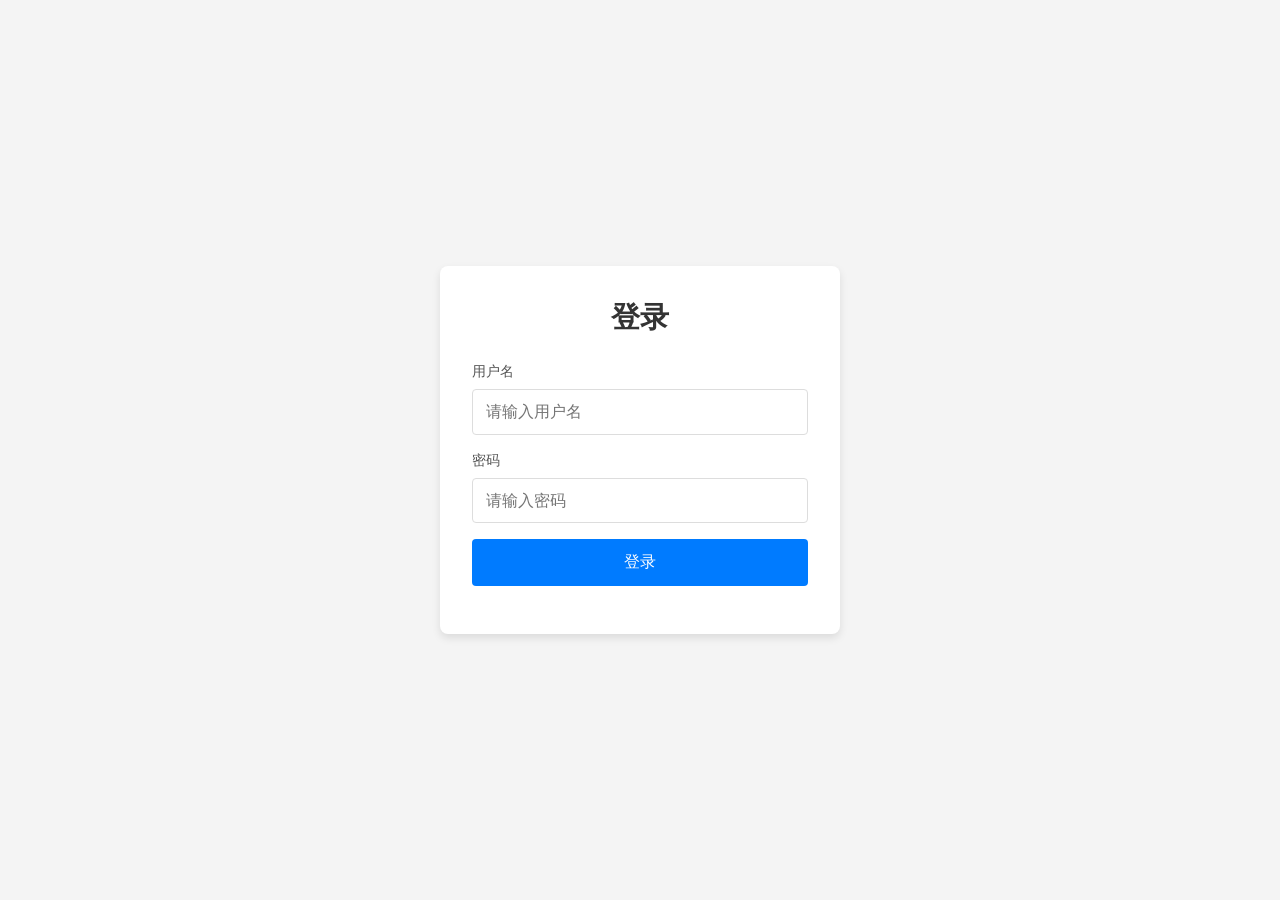
<file: static/index.html>
<!DOCTYPE html>
<html lang="zh-CN">
<head>
    <meta charset="UTF-8">
    <title>端口转发管理面板</title>
    <link href="https://cdnjs.cloudflare.com/ajax/libs/bootstrap/5.3.0/css/bootstrap.min.css" rel="stylesheet">
    <style>
        .container { margin-top: 30px; }
        .form-group { margin-bottom: 15px; }
        .search-box { margin-bottom: 20px; }
    </style>
</head>
<body>
    <div class="container">
        <h2>端口转发管理面板</h2>
        
        <!-- 添加转发表单 -->
        <div class="card mt-4">
            <div class="card-header">
                添加iptables转发规则（1000-65535）
            </div>
            <div class="card-body">
                <div class="form-group">
                    <label>转发模式：</label>
                    <div class="form-check form-check-inline">
                        <input class="form-check-input" type="radio" name="mode" id="modeAuto" value="auto">
                        <label class="form-check-label" for="modeAuto">自动分配端口</label>
                    </div>
                    <div class="form-check form-check-inline">
                        <input class="form-check-input" type="radio" name="mode" id="modeSpecific" value="specific" checked>
                        <label class="form-check-label" for="modeSpecific">指定起始端口</label>
                    </div>
                    <div class="form-check form-check-inline">
                        <input class="form-check-input" type="radio" name="mode" id="modeManual" value="manual">
                        <label class="form-check-label" for="modeManual">手动指定端口</label>
                    </div>
                </div>
                
                <div id="specificPortInput" class="form-group">
                    <label for="startPort">起始端口：</label>
                    <input type="number" class="form-control" id="startPort" placeholder="请输入起始端口">
                </div>
                
                <div id="manualPortInput" class="form-group" style="display: none;">
                    <label for="specifiedPorts">指定本地端口（多个端口用英文逗号分隔）：</label>
                    <input type="text" class="form-control" id="specifiedPorts" placeholder="例如: 8001,8002,8003">
                </div>
                
                <div class="form-group">
                    <label>落地IP和端口列表：</label>
                    <textarea class="form-control" id="ipList" rows="5" placeholder="每行一个，格式：IP:端口"></textarea>
                </div>
                
                <button class="btn btn-primary" id="addButton" onclick="addForwarding()">添加转发</button>
            </div>
        </div>

        <!-- 转发规则列表 -->
        <div class="card mt-4">
            <div class="card-header">
                转发规则列表
                <button class="btn btn-danger btn-sm float-end" id="deleteButton" onclick="deleteSelected()">删除选中</button>
                <span class="float-end me-3" id="selectedCount">已选 0 个端口</span>
            </div>
            <div class="card-body">
                <!-- 搜索框 -->
                <div class="search-box">
                    <div class="input-group">
                        <input type="text" class="form-control" id="searchInput" placeholder="搜索端口或IP...">
                        <button class="btn btn-outline-secondary" type="button" onclick="searchRules()">搜索</button>
                        <button class="btn btn-outline-secondary" type="button" onclick="clearSearch()">清除</button>
                    </div>
                </div>

                <table class="table">
                    <thead>
                        <tr>
                            <th><input type="checkbox" onclick="toggleAll(this)"></th>
                            <th>本地端口</th>
                            <th>目标IP</th>
                            <th>目标端口</th>
                            <th>操作</th>
                        </tr>
                    </thead>
                    <tbody id="rulesList">
                    </tbody>
                </table>
            </div>
        </div>
    </div>

    <script src="https://cdnjs.cloudflare.com/ajax/libs/bootstrap/5.3.0/js/bootstrap.bundle.min.js"></script>
    <script>
        // 页面加载时检查cookie中的token
        document.addEventListener('DOMContentLoaded', function() {
            // 获取cookie中的token
            function getCookie(name) {
                const value = `; ${document.cookie}`;
                const parts = value.split(`; ${name}=`);
                if (parts.length === 2) return parts.pop().split(';').shift();
                return null;
            }
            
            // 从cookie中获取token
            const tokenFromCookie = getCookie('auth_token');
            
            // 如果cookie中有token，将其存储到localStorage中
            if (tokenFromCookie) {
                localStorage.setItem('token', tokenFromCookie);
            }
        });
        
        // 添加请求拦截器，确保所有API请求都带有Authorization头部
        function fetchWithAuth(url, options = {}) {
            // 获取存储的token
            const token = localStorage.getItem('token');
            
            // 如果没有token，重定向到登录页面
            if (!token) {
                window.location.href = '/static/login.html';
                return Promise.reject('未登录');
            }
            
            // 确保options.headers存在
            if (!options.headers) {
                options.headers = {};
            }
            
            // 添加Authorization头部
            options.headers['Authorization'] = `Bearer ${token}`;
            
            // 执行fetch请求
            return fetch(url, options);
        }
        
        // 监听模式切换
        document.querySelectorAll('input[name="mode"]').forEach(radio => {
            radio.addEventListener('change', function() {
                const specificPortInput = document.getElementById('specificPortInput');
                const manualPortInput = document.getElementById('manualPortInput');
                
                specificPortInput.style.display = this.value === 'specific' ? 'block' : 'none';
                manualPortInput.style.display = this.value === 'manual' ? 'block' : 'none';
            });
        });

        let allRules = []; // 存储所有规则
        let selectedPorts = new Set(); // 存储已选中的端口

        // 获取所有规则
        function loadRules() {
            fetchWithAuth('/api/rules')
                .then(response => response.json())
                .then(data => {
                    allRules = data; // 保存所有规则
                    displayRules(data); // 显示规则
                })
                .catch(error => {
                    console.error('加载规则失败:', error);
                    if (error === '未登录') {
                        // 已在fetchWithAuth中处理重定向
                    }
                });
        }

        // 显示规则
        function displayRules(rules) {
            const tbody = document.getElementById('rulesList');
            tbody.innerHTML = '';
            
            // 对规则按照本地端口号从大到小排序
            const sortedRules = rules.sort((a, b) => b.local_port - a.local_port);
            
            sortedRules.forEach(rule => {
                tbody.innerHTML += `
                    <tr>
                        <td><input type="checkbox" value="${rule.local_port}" onclick="updateSelectedCount()"></td>
                        <td>${rule.local_port}</td>
                        <td>${rule.target_ip}</td>
                        <td>${rule.target_port}</td>
                        <td>
                            <button class="btn btn-danger btn-sm" onclick="deleteRule(${rule.local_port})">删除</button>
                        </td>
                    </tr>
                `;
            });
        }

        // 更新已选端口数量
        function updateSelectedCount() {
            selectedPorts.clear(); // 清空已选端口集合
            const selectedCheckboxes = document.querySelectorAll('#rulesList input[type="checkbox"]:checked');
            selectedCheckboxes.forEach(checkbox => {
                selectedPorts.add(checkbox.value); // 将选中的端口添加到集合中
            });
            document.getElementById('selectedCount').textContent = `已选 ${selectedPorts.size} 个端口`;
        }

        // 搜索规则
        function searchRules() {
            const searchTerm = document.getElementById('searchInput').value.toLowerCase();
            if (!searchTerm) {
                displayRules(allRules);
                return;
            }

            const searchTerms = searchTerm.split(',').map(term => term.trim());
            const filteredRules = allRules.filter(rule => 
                searchTerms.some(term => 
                    rule.local_port.toString().includes(term) ||
                    rule.target_ip.toLowerCase().includes(term) ||
                    rule.target_port.toString().includes(term)
                )
            );
            
            displayRules(filteredRules);
        }

        // 清除搜索
        function clearSearch() {
            document.getElementById('searchInput').value = '';
            displayRules(allRules);
        }

        // 添加转发规则
        function addForwarding() {
            const addButton = document.getElementById('addButton');
            addButton.disabled = true;
            
            const mode = document.querySelector('input[name="mode"]:checked').value;
            const ipList = document.getElementById('ipList').value;
            let portData = {};
            
            if (mode === 'specific') {
                const startPort = document.getElementById('startPort').value;
                if (!startPort) {
                    alert('请输入起始端口！');
                    addButton.disabled = false;
                    return;
                }
                if (!/^\d+$/.test(startPort) || startPort < 1 || startPort > 65535) {
                    alert('起始端口格式不正确，请输入1-65535之间的数字！');
                    addButton.disabled = false;
                    return;
                }
                portData = {
                    type: 'autoAssign',
                    startPort: startPort
                };
            } else if (mode === 'manual') {
                const specifiedPorts = document.getElementById('specifiedPorts').value;
                const ports = specifiedPorts.split(',').map(p => p.trim()).filter(p => p);
                const rules = ipList.split('\n').filter(rule => rule.trim());
                
                if (ports.length !== rules.length) {
                    alert(`指定端口数量(${ports.length})与规则数量(${rules.length})不匹配！`);
                    addButton.disabled = false;
                    return;
                }
                
                if (!ports.every(port => /^\d+$/.test(port) && port >= 1 && port <= 65535)) {
                    alert('端口格式不正确，请输入1-65535之间的数字！');
                    addButton.disabled = false;
                    return;
                }
                portData = {
                    type: 'manual',
                    ports: ports
                };
            }
            
            fetchWithAuth('/api/rules', {
                method: 'POST',
                headers: {
                    'Content-Type': 'application/json'
                },
                body: JSON.stringify({
                    mode: mode,
                    ip_list: ipList,
                    port_data: portData
                })
            })
            .then(response => response.json())
            .then(data => {
                if (data.success) {
                    loadRules();
                    document.getElementById('ipList').value = '';
                    if (mode === 'specific') {
                        document.getElementById('startPort').value = '';
                    } else if (mode === 'manual') {
                        document.getElementById('specifiedPorts').value = '';
                    }
                    alert('添加成功！');
                } else {
                    alert('添加失败：' + data.message);
                    if (data.occupied_ports && data.occupied_ports.length > 0) {
                        alert('以下端口已被占用：' + data.occupied_ports.join(', '));
                    }
                }
            })
            .catch(error => {
                console.error('添加规则失败:', error);
                alert('添加规则失败，请检查网络连接或重新登录');
            })
            .finally(() => {
                addButton.disabled = false;
            });
        }

        // 删除单个规则
        function deleteRule(port) {
            if (confirm('确定要删除该规则吗？')) {
                fetchWithAuth(`/api/rules/${port}`, {
                    method: 'DELETE'
                })
                .then(response => response.json())
                .then(data => {
                    loadRules();
                    alert(data.success ? '删除成功' : '删除失败：' + data.message);
                })
                .catch(error => {
                    console.error('删除规则失败:', error);
                    alert('删除规则失败，请检查网络连接或重新登录');
                });
            }
        }

        // 删除选中的规则
        function deleteSelected() {
            const deleteButton = document.getElementById('deleteButton');
            deleteButton.disabled = true; // 禁用按钮
            const selected = Array.from(document.querySelectorAll('input[type="checkbox"]:checked'))
                .map(cb => cb.value)
                .filter(val => val);
            
            if (selected.length === 0) {
                alert('请选择要删除的规则！');
                deleteButton.disabled = false; // 恢复按钮
                return;
            }
        
            if (confirm('确定要删除选中的规则吗？')) {
                fetchWithAuth('/api/rules/batch', {
                    method: 'DELETE',
                    headers: {
                        'Content-Type': 'application/json'
                    },
                    body: JSON.stringify({
                        ports: selected
                    })
                })
                .then(response => response.json())
                .then(data => {
                    loadRules();
                    if (data.success) {
                        alert('批量删除成功！已删除端口：' + data.deleted_ports.join(', '));
                        if (data.failed_ports.length > 0) {
                            alert('未能删除以下端口：' + data.failed_ports.join(', '));
                        }
                    } else {
                        alert('操作完成！');
                    }
                })
                .catch(error => {
                    console.error('批量删除规则失败:', error);
                    alert('批量删除规则失败，请检查网络连接或重新登录');
                })
                .finally(() => {
                    deleteButton.disabled = false; // 恢复按钮
                });
            } else {
                deleteButton.disabled = false; // 恢复按钮
            }
        }

        // 全选/取消全选
        function toggleAll(checkbox) {
            const checkboxes = document.querySelectorAll('#rulesList input[type="checkbox"]');
            checkboxes.forEach(cb => cb.checked = checkbox.checked);
            updateSelectedCount(); // 更新已选端口数量
        }

        // 页面加载完成后获取规则列表
        document.addEventListener('DOMContentLoaded', loadRules);

        // 添加搜索框的回车事件监听
        document.getElementById('searchInput').addEventListener('keypress', function(e) {
            if (e.key === 'Enter') {
                searchRules();
            }
        });
    </script>
</body>
</html>
</file>
